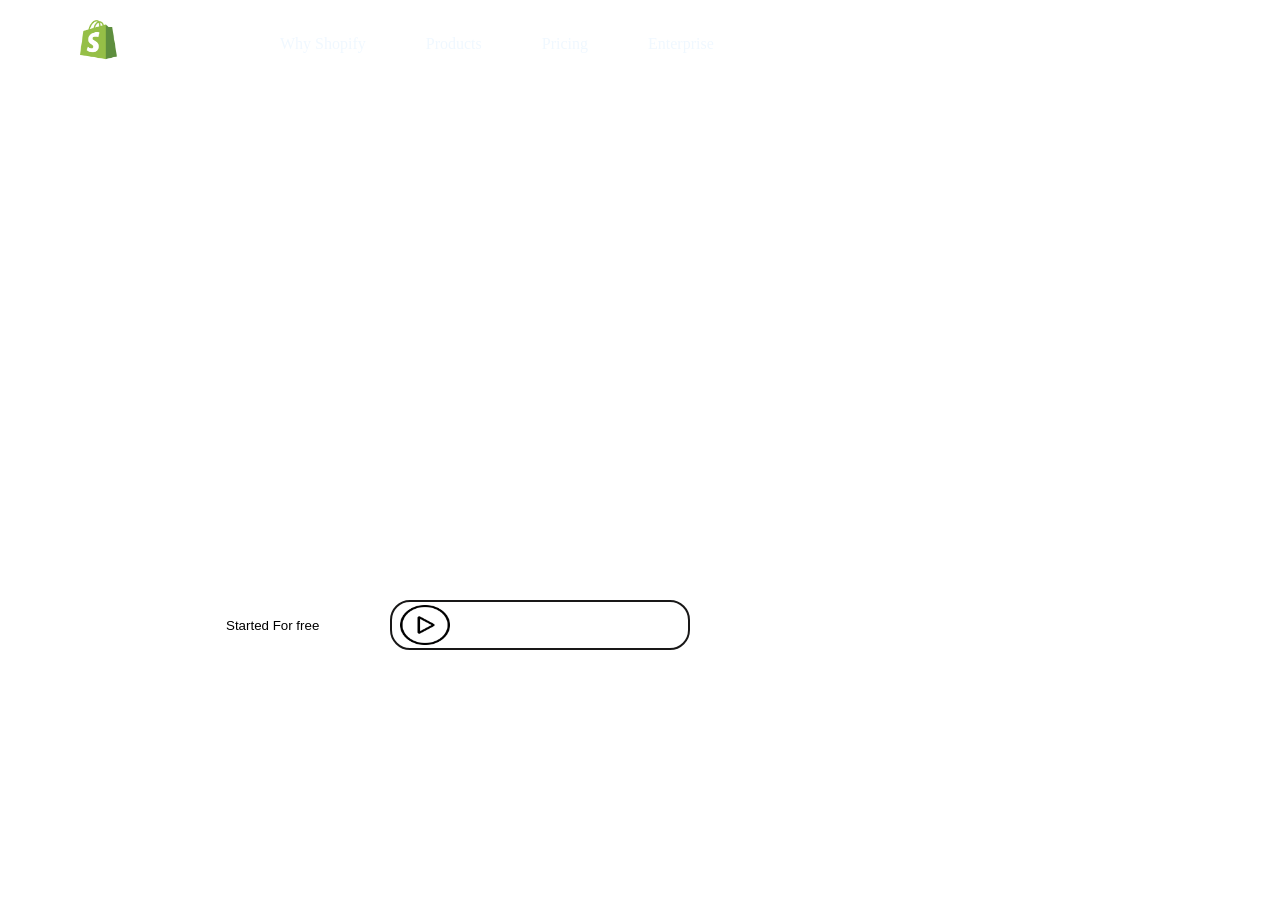
<file: Shopify/index.html>
<html>

<head>
    <link rel="stylesheet" href="shopify.css">
    </link>
    <title>Shopify</title>
</head>

<body>
    <video autoplay muted loop playsinline ">
        <source src=" /Videos/vidssave.com Sellutions Website Background Video 4k HD 360P.mp4" type="video/mp4">
    </video>
    <div class="navbar">
        <img src="/png/logo-color-dark-bg.png" alt="">
        <ul>
            <li> Why Shopify</li>
            <li>Products</li>
            <li>Pricing</li>
            <li>Enterprise</li>
        </ul>
        <span>Spring '26 Edition</span>
        <div class="lgn">
            <span>Login</span>
            <button> Started For free</button>

        </div>
        <div class="card1">
            <h1>Be the Next</h1>
            <h5>Global Empire</h5>
            <h4>Dream big and build fast on Shopify. The world’s best commerce platform</h4>
            <button> Started For free</button>
            <div class="border1">
                <img src="/png/play.png" alt="">
                <h1>Why We Build Shopify</h1>
            </div>
        </div>
    </div>

</body>

</html>
</file>
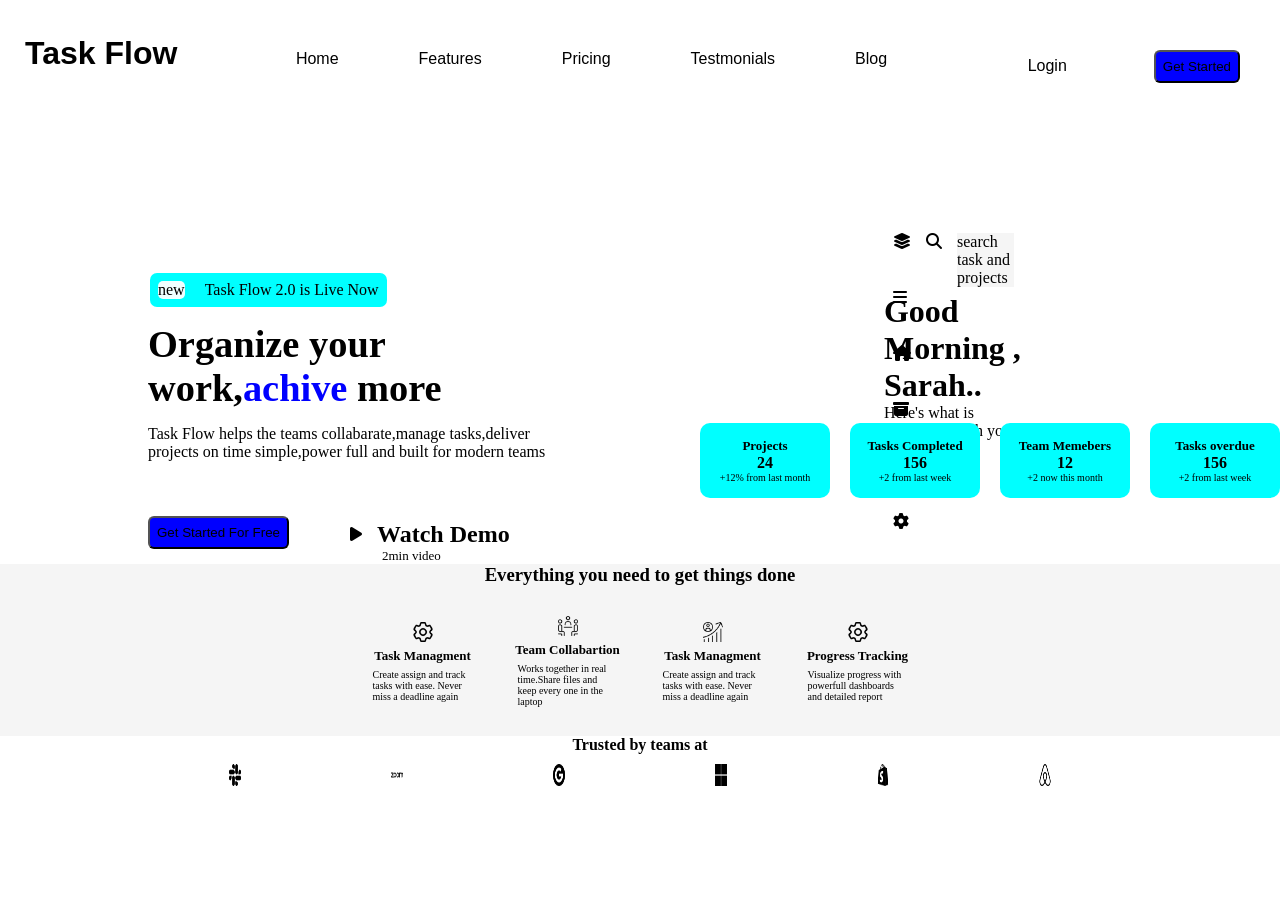
<file: flow2.html>
<html>
    <head>
<link rel="stylesheet" href="/flow2.css">
 <link rel="stylesheet" href="https://cdnjs.cloudflare.com/ajax/libs/font-awesome/6.7.2/css/all.min.css">
<title>Task flow</title>
    </head>
    <body>
        <div class="nav-bar">
            <div class="navheader">
                    <h1 class="heading1">Task Flow</h1>
                <div class="list">
                    <ul>
                        <li>Home</li>
                        <li>Features</li>
                        <li>Pricing</li>
                        <li>Testmonials</li>
                        <li>Blog</li>
                    </ul>
                </div>
                <div class="login">
                    <span>Login</span>
                    <button>Get Started</button>
                </div>
            </div>
        </div>
        <div class="maincontainer">
            <div class="container1">
                <div class="box1">
             <div class="innerbox1"> <li>new</li></div>
            <li>Task Flow 2.0 is Live Now</li>
        </div>
        <div class="header2">
            <h1>Organize your work,<span>achive </span>more</h1>
        </div>
        <div class="paragraph1">
            <p>Task Flow helps the teams collabarate,manage tasks,deliver projects on time simple,power full and built for modern teams</p>
        </div>
        <div class="button2">
            <button>Get Started For Free</button>
        </div>
        <div class="iconimage1">
            <div class="playbtn"><i class="fa-solid fa-play"></i></div>
            <div class="header3"><h2>Watch Demo</h2> <span> 2min video </span></div>
        </div>
 </div>
 <div class="container2">
    <div class="sidebar">
        <div class="layersicon"><i class="fa-solid fa-layer-group"></i></div>
        <div class="3linesicon"><i class="fa-solid fa-bars"></i></div>
        <div class="homeicon"><i class="fa-solid fa-house"></i></div>
        <div class="boxicon"><i class="fa-solid fa-box-archive"></i></div>
        <div class="settingsicon1"><i class="fa-solid fa-gear"></i></div>
        <div class="settingsicon2"><i class="fa-solid fa-gear"></i></div>
    </div>
    <div class="searbar">
        <div class="searchicon"><i class="fa-solid fa-magnifying-glass"></i></div>
        <div class="input"><label for="text">search task and projects</label></div>
    </div>
    <div class="header4">
        <div class="hdr1"><h1>Good Morning , Sarah..</h1></div>
        <div class="paragraph2"><p>Here's what is happening with your projects today</p></div>
    </div>
    <div class="inner-cards">
        <div class="card1">
        <h6 class="cardheading1">Projects</h6>
        <h4 class="cardheading2" >24</h4>
        <p class="cardpara"> +12% from last month</p>
        </div>
        <div class="card2">
            <h6 class="cardheading1">Tasks Completed</h6>
            <h4 class="cardheading2">156</h4>
            <p class="cardpara"> +2 from last week</p>
        </div>
        <div class="card3">
            <h6 class="cardheading1">Team Memebers</h6>
            <h4 class="cardheading2">12</h4>
            <p class="cardpara"> +2 now this month</p>
        </div>
        <div class="card4">
            <h6 class="cardheading1">Tasks overdue</h6>
            <h4 class="cardheading2">156</h4>
            <p class="cardpara"> +2 from last week</p>
        </div>
    </div>
        </div>
        </div>
        <div class="test-monials">
            <div class="testheader1"><h3>Everything you need to get things done</h3></div>
            <div class="testcontainer">
                <div class="card5">
                    <img class="cardimage"src="/images/setting.png" alt="">
                    <h4 class="testheader2">Task Managment</h4>
                    <p class="testpara">Create assign and track tasks with ease. Never miss a deadline again</p>
                </div>
                <div class="card6">
                    <img class="cardimage"src="/png/coworking.png" alt="">
                    <h4 class="testheader2">Team Collabartion</h4>
                    <p class="testpara">Works together in real time.Share files and keep every one in the laptop</p>
                </div>
                <div class="card7">
                    <img class="cardimage"src="/png/career-growth.png" alt="">
                    <h4 class="testheader2">Task Managment</h4>
                    <p class="testpara">Create assign and track tasks with ease. Never miss a deadline again</p>
                </div>
                <div class="card8">
                    <img class="cardimage"src="/images/setting.png" alt="">
                    <h4 class="testheader2">Progress Tracking</h4>
                    <p class="testpara">Visualize progress with powerfull dashboards and detailed report</p>
                </div>
            </div>
        </div>
        <div class="footer">
            <h4 class="footerheader">Trusted by teams at</h4>
            <div class="footerimages">
            <img class="footerimg1" src="/png/slack.png" alt="slack">
            <img class="footerimg2" src="/png/zoom.png" alt="zoom">
            <img class="footerimg3" src="/png/google-circle.png" alt="google">
            <img class="footerimg4" src="/png/microsoft.png" alt="microsoft">
            <img class="footerimg5" src="/png/shopify.png" alt="shopify">
            <img class="footerimg6" src="/png/airbnb.png" alt="airbnb">
            </div>
        </div>
    </body>
</html>
</file>
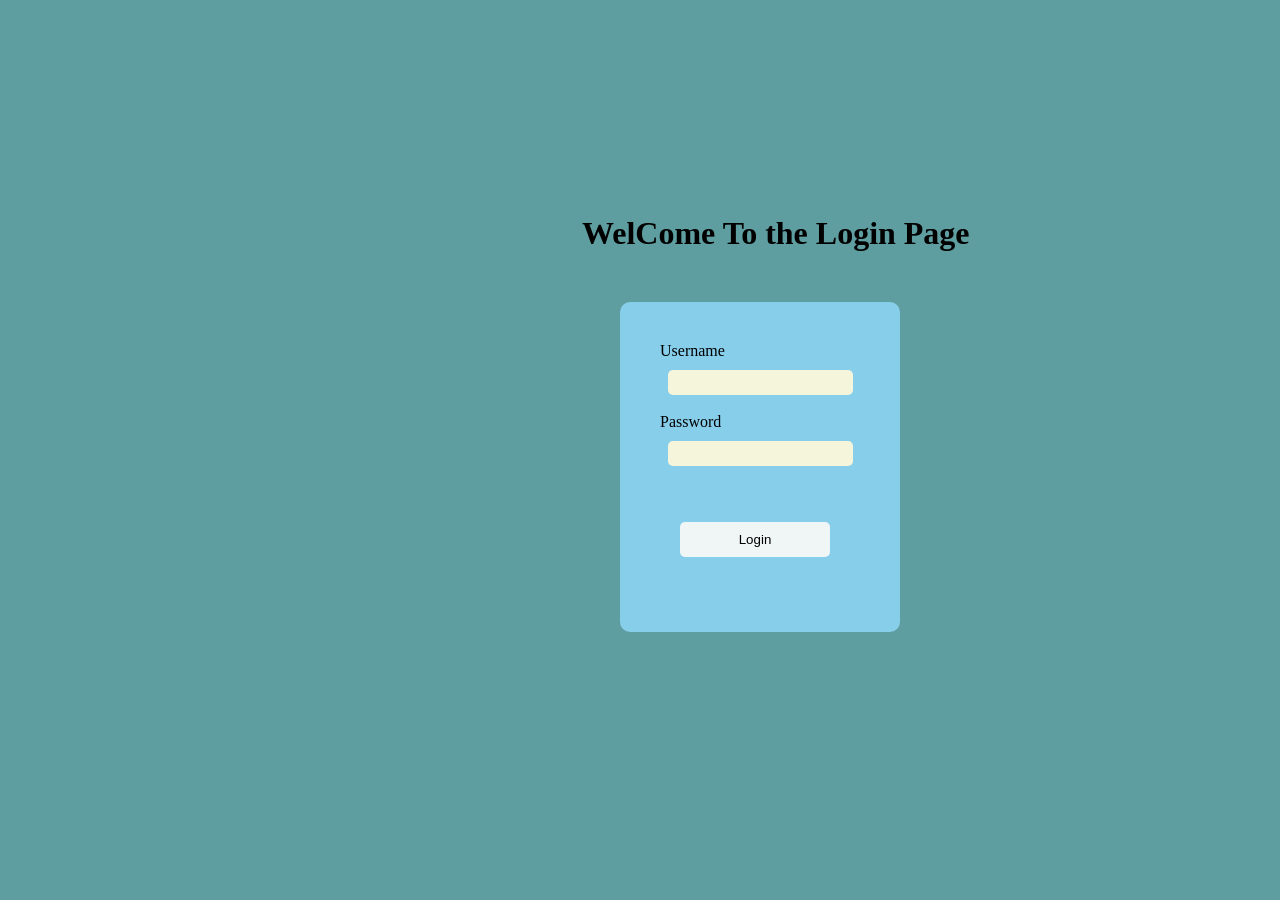
<file: login.html>
<!DOCTYPE html>
<html lang='en'>
<head>
    <meta charset='utf-8'>
    <meta name='viewport' content='width=device-width, initial-scale=1'>
    <title>Login page</title>
    <link rel='stylesheet' href='login.css'>
    <h1>
        <b>WelCome To the Login Page </b>
    </h1>
</head>
<body>
        <form action="">
            <label for="">Username</label>
            <input type="text">
            <br>
            <label for="">Password</label>
            <input type="text">
            <br>
            <br>
            <button type="submit">
                Login
            </button>
        </form>

</body>
</html>
</file>
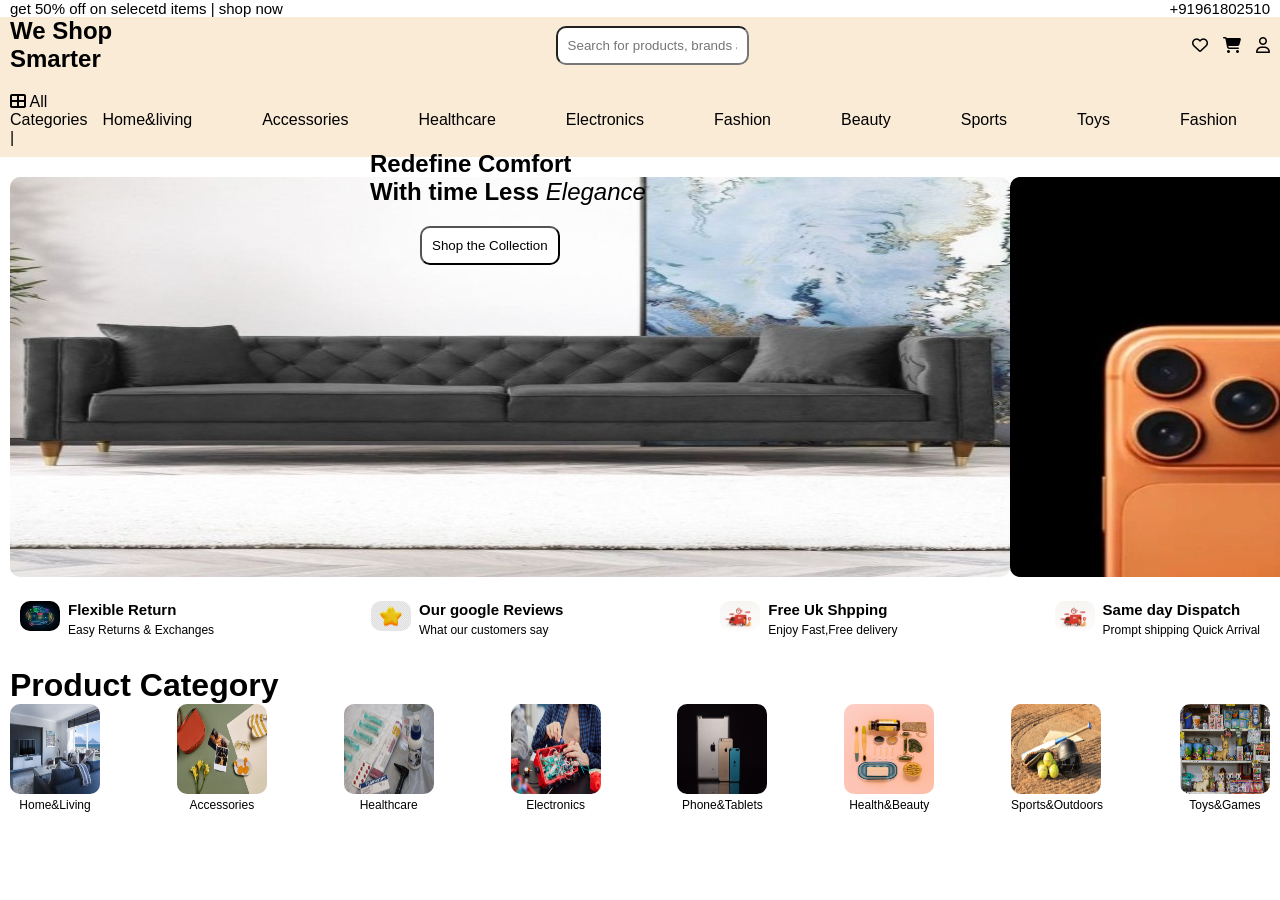
<file: wss.html>
<!DOCTYPE html>
<html lang="en">
<head>
    <meta charset="UTF-8">
    <meta name="viewport" content="width=device-width, initial-scale=1.0">
    <link rel="stylesheet" href="https://cdnjs.cloudflare.com/ajax/libs/font-awesome/6.7.2/css/all.min.css">
    <link rel="stylesheet" href="wss.css">
    <title>We Shop Smarter</title>
</head>
<body>
    <div class="header-1">
        <p>get 50% off on selecetd items | shop now </p>
        <p>+91961802510</p>
    </div>
    <div class="nav-bar-main">
        <div class="nav-bar1">
            <div class="left-section1">
                <div class="textcontnt1">
                    <h2>We Shop <br> Smarter </h2>
                </div>
            </div>
            <input class="midl-section1" type="text" placeholder="Search for products, brands and more">
            <div class="right-section1">
                <i class="fa-regular fa-heart"></i>
                <i class="fa-solid fa-cart-shopping"></i>
                <i class="fa-regular fa-user"></i>
            </div>
        </div>
        <div class="nav-bar2">
            <div class="grid">
                <i class="fa-solid fa-table-cells-large"></i>
                <span>All Categories |</span>
            </div>
            <ul class="list">
                <li>Home&living</li>
                <li>Accessories</li>
                <li>Healthcare</li>
                <li>Electronics</li>
                <li>Fashion</li>
                <li>Beauty</li>
                <li>Sports</li>
                <li>Toys</li>
                <li>Fashion</li>
                <li>Men's</li>
                <li>Women's</li>
            </ul>
        </div>
    </div>
    <div class="hero-content">
        <div class="image-1">
            <img class="img1" src="/images/WhatsApp Image 2026-08-03 at 11.55.24 AM.jpeg" alt="">
            <div class="hero-heading1">
                <h2>Redefine Comfort <br> With time Less <span class="hero-heading1-2">Elegance</span></h2>
                <button class="button1">Shop the Collection </button>
            </div>
        </div>
        <div class="image-2">
            <img class="img2" src="/images/WhatsApp Image 2026-08-03 at 11.55.24 AM (1).jpeg" alt="">
            <div class="hero-heading2">
                <p class="hero-heading2-1">IOS and Apple intelligence</p>
                <h2>iPhone 17 Pro</h2>
                <button class="button2">Shop Now </button>
            </div>
        </div>
    </div>
    <div class="container-1">
        <div class="testmonials">
            <div class="testmonial-card">
                <img class="cardimage" src="/images/Flxbl rturn.jpg" alt="">
                <div class="text-content2">
                    <h2>Flexible Return</h2>
                    <p class="paragraph">Easy Returns & Exchanges</p>
                </div>
            </div>
            <div class="testmonial-card">
                <img class="cardimage"
                    src="/images/Star winner rating review icon sign or symbol 3d background illustration.jpg" alt="">
                <div class="text-content2">
                    <h2>Our google Reviews</h2>
                    <p class="paragraph">What our customers say</p>
                </div>
            </div>
            <div class="testmonial-card">
                <img class="cardimage"
                    src="/images/red-delivery-car-deliver-express-shipping-fast-delivery-background-3d-rendering-illustration.jpg"
                    alt="">
                <div class="text-content2">
                    <h2>Free Uk Shpping</h2>
                    <p class="paragraph">Enjoy Fast,Free delivery</p>
                </div>
            </div>
            <div class="testmonial-card">
                <img class="cardimage"
                    src="/images/red-delivery-car-deliver-express-shipping-fast-delivery-background-3d-rendering-illustration.jpg"
                    alt="">
                <div class="text-content2">
                    <h2>Same day Dispatch</h2>
                    <p class="paragraph">Prompt shipping Quick Arrival</p>
                </div>
            </div>
        </div>
        <div class="footer">
            <h1 class="footer-heading">Product Category</h1>
            <div class="footer-items">
                <div class="footer-content">
                    <img class="footer-image" src="/images/home.jpg" alt="">
                    <p class="footer-paragraph">Home&Living</p>
                </div>
                <div class="footer-content">
                    <img class="footer-image" src="/images/accescires.jpg" alt="">
                    <p class="footer-paragraph">Accessories</p>
                </div>
                <div class="footer-content">
                    <img class="footer-image" src="/images/healthcare.jpg" alt="">
                    <p class="footer-paragraph">Healthcare</p>
                </div>
                <div class="footer-content">
                    <img class="footer-image" src="/images/electtronic.jpg" alt="">
                    <p class="footer-paragraph">Electronics</p>
                </div>
                <div class="footer-content">
                    <img class="footer-image" src="/images/ipod and iphone.jpg" alt="">
                    <p class="footer-paragraph">Phone&Tablets</p>
                </div>
                <div class="footer-content">
                    <img class="footer-image" src="/images/health and beauty.jpg" alt="">
                    <p class="footer-paragraph">Health&Beauty</p>
                </div>
                <div class="footer-content">
                    <img class="footer-image" src="/images/sports.jpg" alt="">
                    <p class="footer-paragraph">Sports&Outdoors</p>
                </div>
                <div class="footer-content">
                    <img class="footer-image" src="/images/toys.jpg" alt="">
                    <p class="footer-paragraph">Toys&Games</p>
                </div>
            </div>
        </div>
    </div>
</body>

</html>
</file>
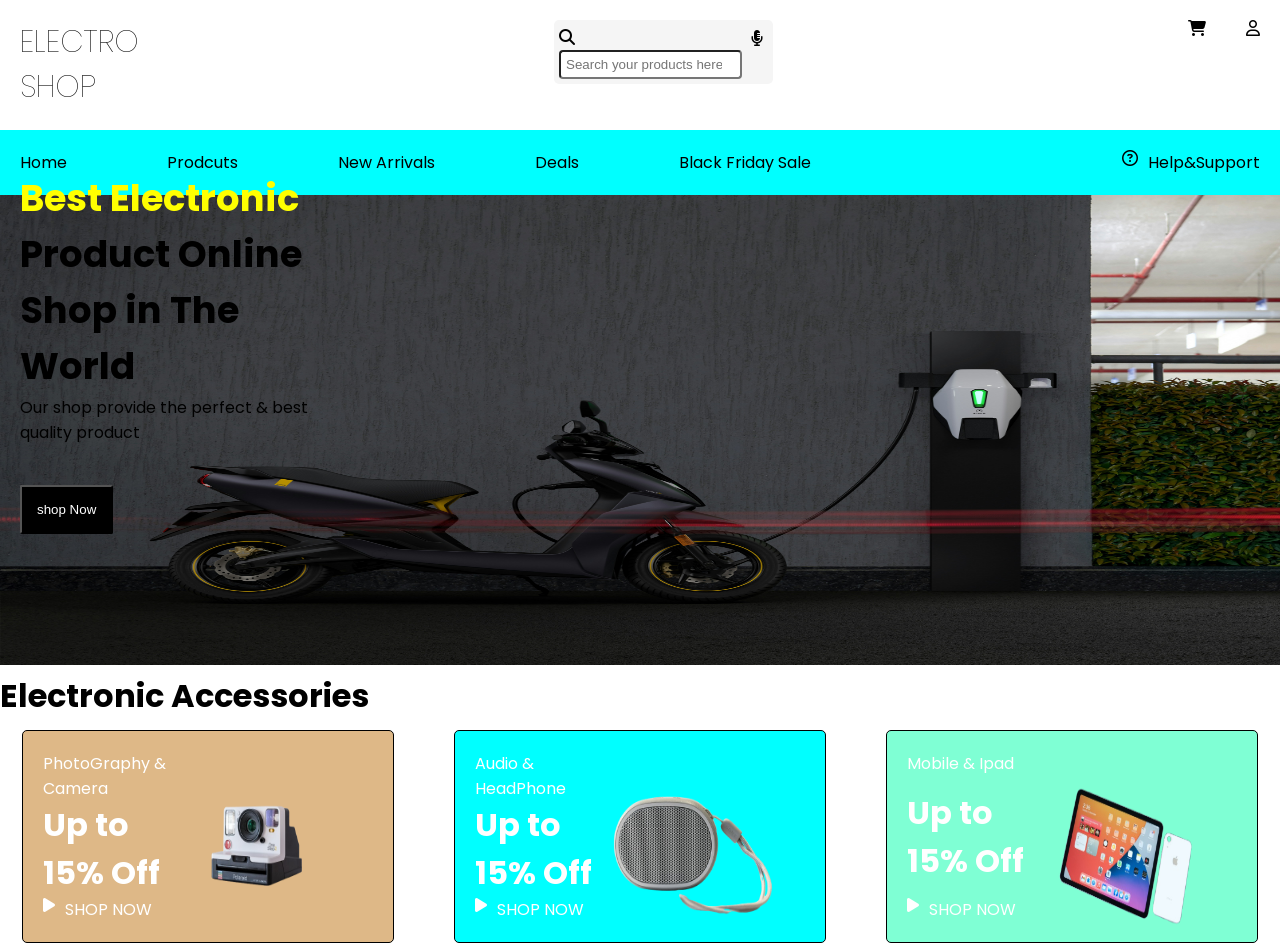
<file: Electro Shop/electro.html>
<!DOCTYPE html>
<html lang="en">

<head>
    <meta charset="UTF-8">
    <meta name="viewport" content="width=device-width, initial-scale=1.0">
    <link rel="stylesheet" href="/Electro Shop/electro.css">
    <link rel="stylesheet" href="https://cdnjs.cloudflare.com/ajax/libs/font-awesome/6.7.2/css/all.min.css">
    <link rel="preconnect" href="https://fonts.googleapis.com">
    <link rel="preconnect" href="https://fonts.gstatic.com" crossorigin>
    <link href="https://fonts.googleapis.com/css2?family=Poppins:wght@300;400;500;600;700&display=swap"
        rel="stylesheet">
    <title>Electro Shop</title>
</head>

<body>
    <div class="main-nav-bar">
        <div class="nav-bar1">
            <h1 class="nvbr-h1">ELECTRO SHOP</h1>
            <div class="search-bar">
                <div class="input-main">
                    <i class="fa-solid fa-magnifying-glass"></i>
                    <input class="input" type="search" placeholder="Search your products here">
                </div>
                <div class="mic"><i class="fa-solid fa-microphone-lines"></i></div>
            </div>
            <div class="profile">
                <i class="fa-solid fa-cart-shopping"></i>
                <i class="fa-regular fa-user"></i>
            </div>
        </div>
        <div class="nav-bar2">
            <ul class="nav-list">
                <li>Home</li>
                <li>Prodcuts</li>
                <li>New Arrivals</li>
                <li>Deals</li>
                <li>Black Friday Sale</li>
            </ul>
            <div class="support">
                <i class="fa-regular fa-circle-question"></i>
                <p>Help&Support</p>
            </div>
        </div>
    </div>
    <div class="hero-content">
        <img class="backgroundimage" src="/images/ather-energy-1CWvpZIRBXc-unsplash.jpg" alt="">
        <div class="textcontent">
            <h1 class="header-1">Best Electronic <span>Product Online Shop in The World </span></h1>
            <div class="sub-content">
                <p class="para-1">Our shop provide the perfect & best quality product</p>
                <div class="button1"><button> shop Now</button></div>
            </div>
        </div>
    </div>
    <div class="testmonials">
        <h1 class="test-header">Electronic Accessories</h1>
        <div class="cards">
            <div class="card1">
                <div class="card-text">
                    <p class="card-para">PhotoGraphy & Camera</p>
                    <h1 class="card-header">Up to 15% Off</h1>
                    <div class="play"><i class="fa-solid fa-play"></i>
                        <li class="card-list">SHOP NOW </li>
                    </div>
                </div>
                <img class="cardimage1" src="/png/eniko-kis-KsLPTsYaqIQ-unsplash-removebg-preview (1).png" alt="">
            </div>
            <div class="card2">
                <div class="card-text">
                    <p class="card-para">Audio & HeadPhone</p>
                    <h1 class="card-header">Up to 15% Off</h1>
                    <div class="play"><i class="fa-solid fa-play"></i>
                        <li class="card-list">SHOP NOW </li>
                    </div>
                </div>
                <img class="cardimage2" src="/png/lynda-sanchez--WB52caEpmI-unsplash-removebg-preview.png" alt="">
            </div>
            <div class="card3">
                <div class="card-text">
                    <p class="card-para">Mobile & Ipad</p>
                    <h1 class="card-header">Up to 15% Off</h1>
                    <div class="play"><i class="fa-solid fa-play"></i>
                        <li class="card-list">SHOP NOW </li>
                    </div>
                </div>
                <img class="cardimage3" src="/png/sanjeev-mohindra-sPuh4mjOrvw-unsplash-removebg-preview.png" alt="">
            </div>
        </div>

    </div>
</body>

</html>
</file>
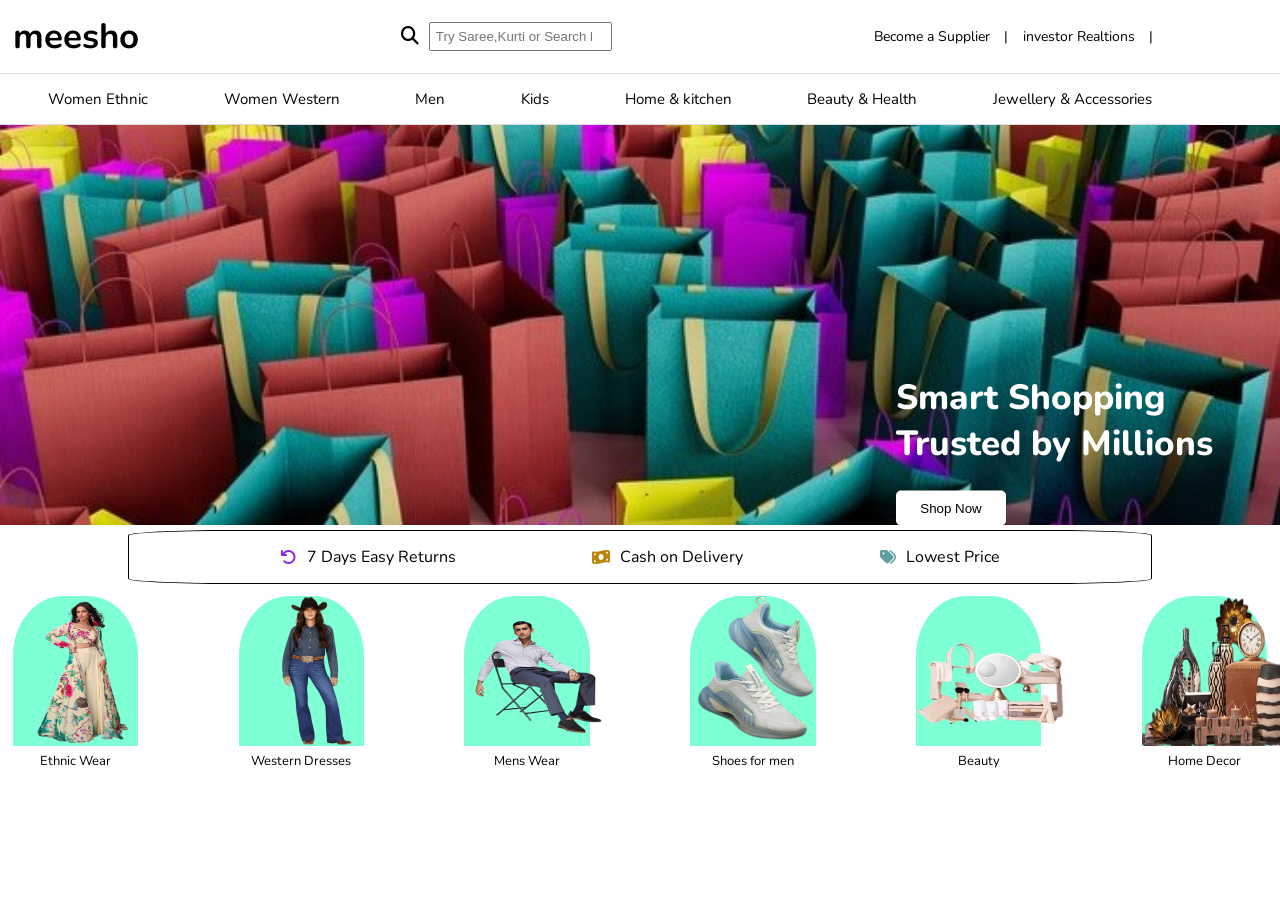
<file: Responsive/Meesho.html>
<!DOCTYPE html>
<html lang="en">

<head>
    <meta charset="UTF-8">
    <meta name="viewport" content="width=device-width, initial-scale=1.0">
    <link rel="stylesheet" href="https://cdnjs.cloudflare.com/ajax/libs/font-awesome/6.5.2/css/all.min.css">
    <link href="https://fonts.googleapis.com/css2?family=Nunito:wght@400;500;600;700;800&display=swap" rel="stylesheet">
    <link rel="stylesheet" href="Meesho.css">
    <title>MeeshoShopping</title>
</head>
<body>
    
    <div class="container-1">
        <div class="header">
        <div class="nav-1">
            <div class="logo">
                <h1>meesho</h1>
            </div>
            <div class="search-box">
                <div class="searchicon"><i class="fa-solid fa-magnifying-glass"></i></div>
                <input class="input" type="search" placeholder="Try Saree,Kurti or Search by">
            </div>
            <div class="ul-1">
                <li>Become a Supplier <span> |</span></li>
                <li>investor Realtions <span>|</span></li>
            </div>
            <div class="profile">
                <i class="fa-solid fa-user"></i>
                <i class="fa-solid fa-cart-shopping"></i>
            </div>
            <div class="menu-bar"><i class="fa-solid fa-bars"></i></div>
        </div>
        <hr>
        <div class="nav-2">
            <div class="ul-2">
                <li>Women Ethnic</li>
                <li>Women Western</li>
                <li>Men</li>
                <li>Kids</li>
                <li>Home & kitchen</li>
                <li>Beauty & Health</li>
                <li>Jewellery & Accessories</li>
            </div>
        </div>
    </div>
    <div class="text-content">
        <p class="para-1">Smart Shopping <br> Trusted by Millions</p>
        <button>Shop Now</button>
    </div>
    <div class="background-img">
        <img src="/images/meeshobg.jpg" alt="">
    </div>
    </div>
    <div class="container-2">
        <div class="return-icon"><i class="fa-solid fa-arrow-rotate-left"></i>
            <p> 7 Days Easy Returns</p>
        </div>
     <div class="money-icon"><i class="fa-solid fa-money-bill-wave"></i>
        <p>Cash on Delivery</p>
    </div>
     <div class="cost-icon"><i class="fa-solid fa-tags"></i>
        <p>Lowest Price</p>
    </div>
    </div>
    <div class="container-3">
        <div class="card-1">
    <img class="card-img" src="/png/women dress.png" alt="">
    <div class="para"><p>Ethnic Wear</p></div>
        </div>
        <div class="card-2">
<img class="card-img" src="/png/womendrss.png" alt="">
<div class="para"><p>Western Dresses</p></div>
        </div>
        <div class="card-3">
<img class="card-img" src="/png/blazers_for_men.png" alt="">
<div class="para"><p>Mens Wear</p></div>
        </div>
        <div class="card-4">
            <img class="card-img" src="/png/shoes.png" alt="">
            <div class="para"><p>Shoes for men</p></div>
        </div>
        <div class="card-5">
<img class="card-img" src="/png/beauty.png" alt="">
<div class="para"><p>Beauty</p></div>
        </div>
        <div class="card-6">
            <img class="card-img" src="/png/decor.png" alt="">
           <div class="para"> <p>Home Decor</p></div>
        </div> 
    </div>
</body>

</html>
</file>
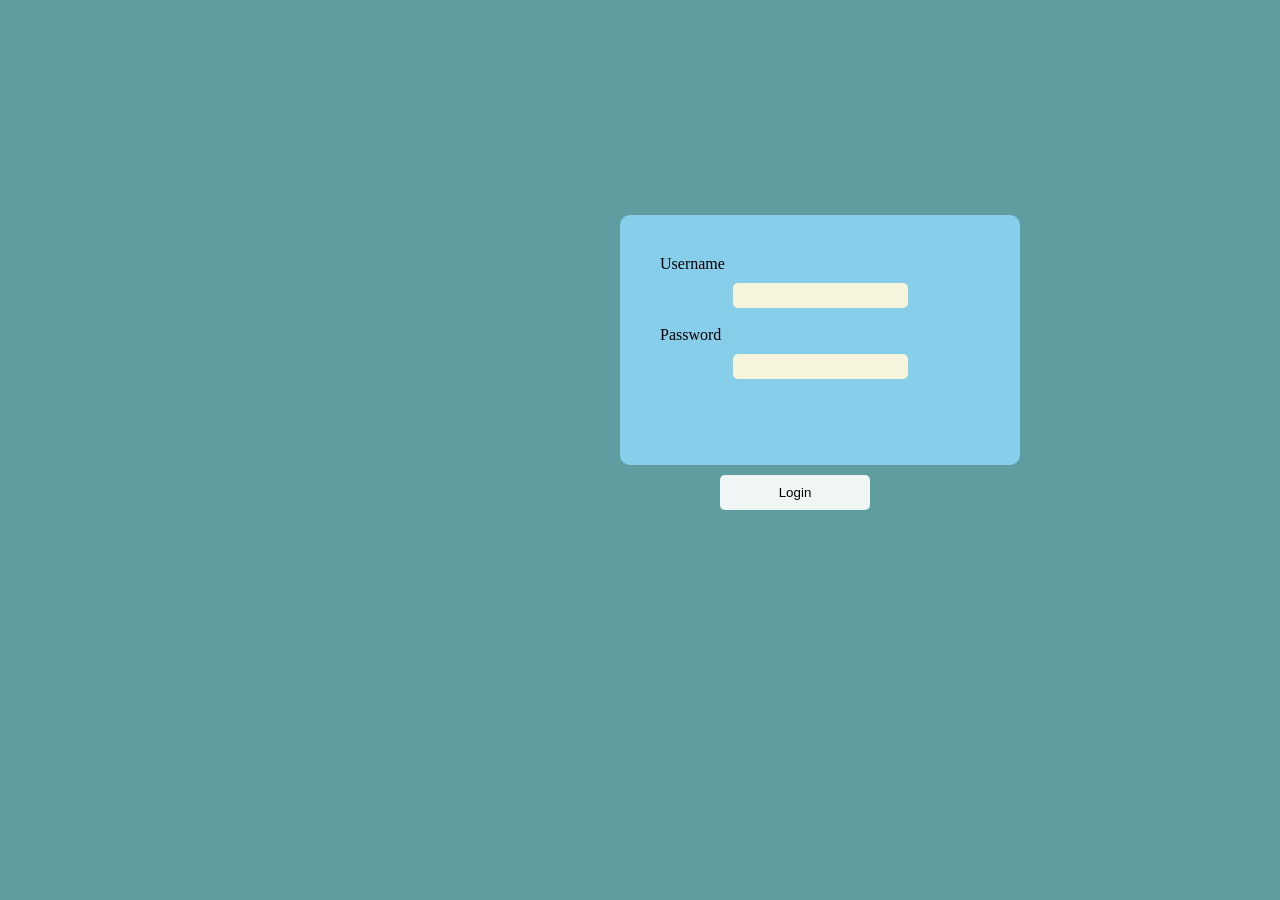
<file: Responsive/profile.html>
<!DOCTYPE html>
<html lang="en">
<head>
    <meta charset="UTF-8">
    <meta name="viewport" content="width=device-width, initial-scale=1.0">
    <link rel="stylesheet" href="profile.css">
    <title>profile</title>
</head>
<body>
    <form action="">
            <label for="">Username</label>
            <input type="text">
            <br>
            <label for="">Password</label>
            <input type="text">
            <br>
            <br>
            <button type="submit">
                Login
            </button>
        </form>
</body>
</html>
</file>
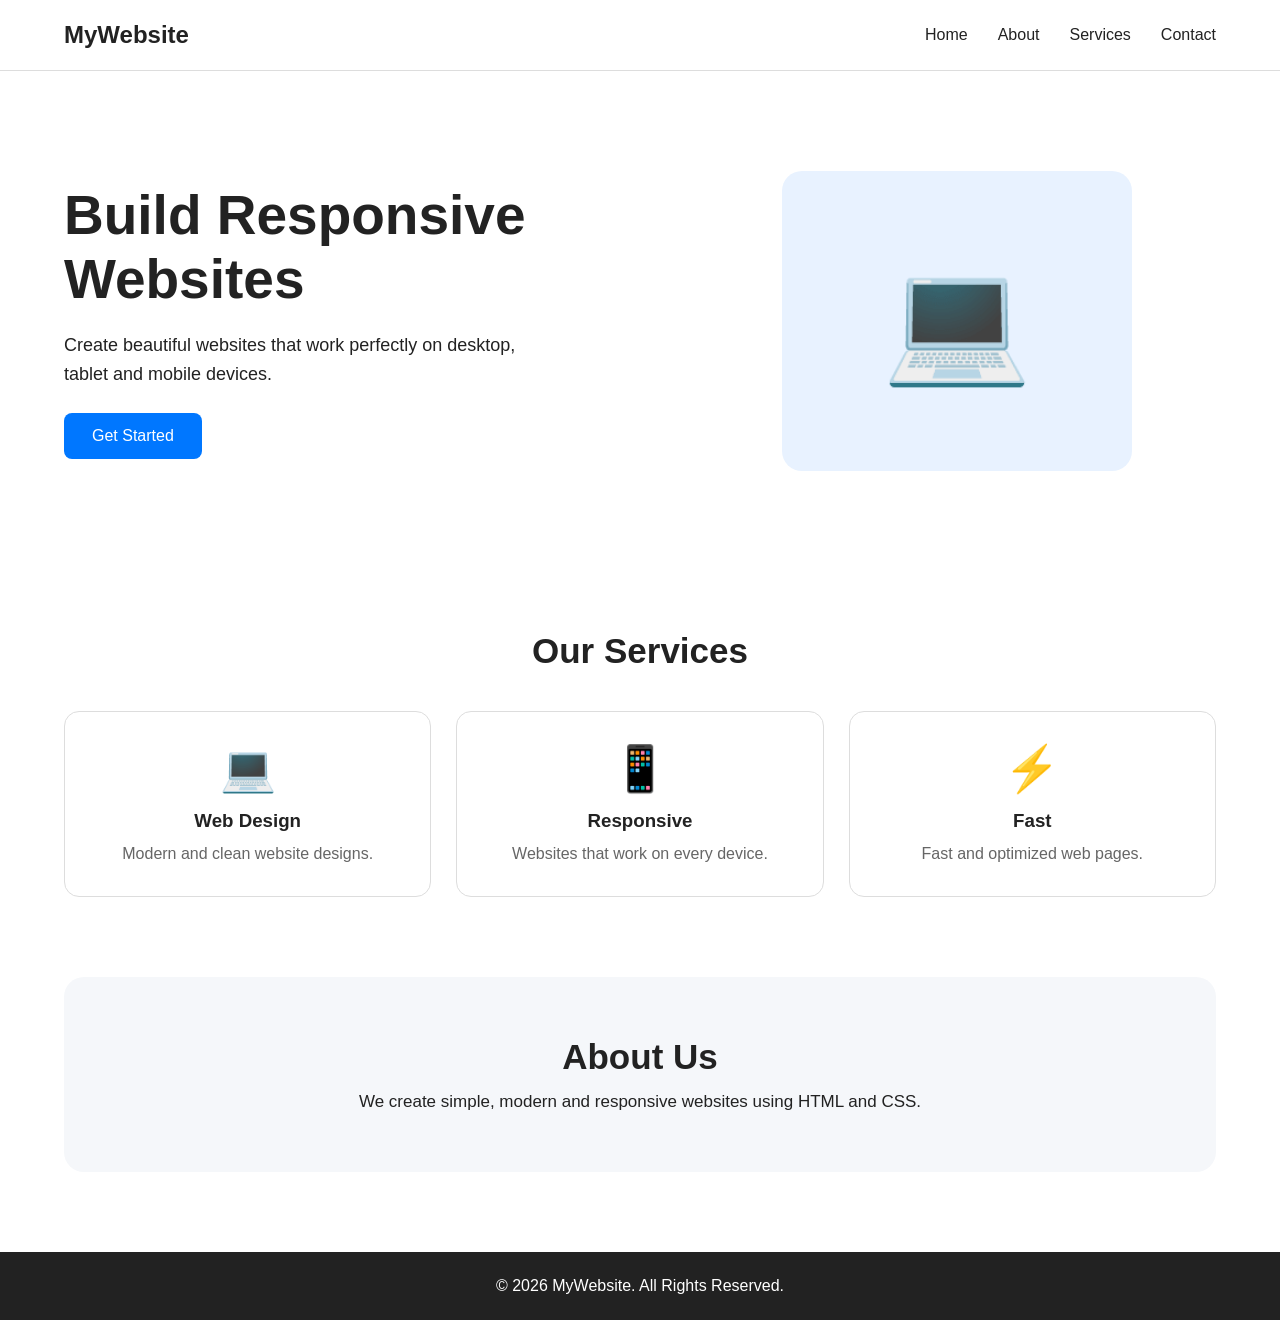
<file: Responsive/responsive.html>
<!DOCTYPE html>
<html lang="en">
<head>
    <meta charset="UTF-8">

    <!-- Important for responsive design -->
    <meta name="viewport" content="width=device-width, initial-scale=1.0">

    <title>Responsive Website</title>

    <link rel="stylesheet" href="responsive.css">
</head>

<body>

    <!-- Navbar -->
    <header>
        <nav class="navbar">

            <div class="logo">
                MyWebsite
            </div>

            <ul class="nav-links">
                <li><a href="#">Home</a></li>
                <li><a href="#">About</a></li>
                <li><a href="#">Services</a></li>
                <li><a href="#">Contact</a></li>
            </ul>
            <button class="menu-btn">☰</button>

        </nav>
    </header>


    <!-- Hero Section -->
    <section class="hero">

        <div class="hero-content">
            <h1>Build Responsive Websites</h1>

            <p>
                Create beautiful websites that work perfectly
                on desktop, tablet and mobile devices.
            </p>

            <button class="hero-btn">
                Get Started
            </button>
        </div>

        <div class="hero-image">
            <div class="image-box">
                💻
            </div>
        </div>

    </section>


    <!-- Services -->
    <section class="services">

        <h2>Our Services</h2>

        <div class="service-container">

            <div class="card">
                <div class="icon">💻</div>
                <h3>Web Design</h3>
                <p>
                    Modern and clean website designs.
                </p>
            </div>

            <div class="card">
                <div class="icon">📱</div>
                <h3>Responsive</h3>
                <p>
                    Websites that work on every device.
                </p>
            </div>

            <div class="card">
                <div class="icon">⚡</div>
                <h3>Fast</h3>
                <p>
                    Fast and optimized web pages.
                </p>
            </div>

        </div>

    </section>


    <!-- About -->
    <section class="about">

        <div>
            <h2>About Us</h2>

            <p>
                We create simple, modern and responsive
                websites using HTML and CSS.
            </p>
        </div>

    </section>


    <!-- Footer -->
    <footer>
        <p>© 2026 MyWebsite. All Rights Reserved.</p>
    </footer>

</body>
</html>
</file>
<file: Shopify/shopify.css>
* {
    box-sizing: border-box;
    margin: 0px;
}

video {
    position: absolute;
    object-fit: cover;
    width: 100%;
    height: 100%;

}

.navbar img {
    display: flex;
    position: absolute;
    width: 150px;
    left: 80px;
    top: 20px;
    cursor: pointer;
    height: 40px;
}

.navbar ul {
    display: flex;
    position: absolute;
    left: 240px;
    top: 35px;
    gap: 60px;
    cursor: default;

}

.navbar ul li {
    display: flex;
    left: 300px;
    color: aliceblue;
}

span {
    position: absolute;
    left: 750px;
    top: 25px;
    border: 2px solid white;
    background: transparent;
    color: white;
    padding: 8px 16px;
    border-radius: 20px;

}

.lgn span {
    position: absolute;
    left: 1300px;
    border: 0cap;
    cursor: pointer;
}

.lgn button {
    position: absolute;
    left: 1400px;
    top: 25px;
    border: 2px solid white;
    background: white;
    color: black;
    padding: 8px 16px;
    border-radius: 20px;
}

.card1 h1 {
    display: flex;
    position: absolute;
    top: 320px;
    color: white;
    font-family: 'Segoe UI', Tahoma, Geneva, Verdana, sans-serif;
    left: 200px;
    font-size: 70px;
}

.card1 h5 {
    display: flex;
    position: absolute;
    top: 400px;
    color: white;
    font-family: 'Segoe UI', Tahoma, Geneva, Verdana, sans-serif;
    left: 200px;
    font-size: 40px;
}

.card1 h5 {
    animation: slideUp 3s ease;
}

@keyframes slideUp {
    from {
        transform: translateY(70px);
        opacity: 0;
    }

    to {
        transform: translateY(0);
        opacity: 1;
    }
}

.card1 h4 {
    display: flex;
    position: absolute;
    top: 500px;
    color: white;
    width: 550px;
    font-weight: 50;
    left: 200px;
    font-size: 25px;
}

.card1 button {
    position: absolute;
    left: 200px;
    top: 600px;
    border: 2px solid white;
    background: white;
    color: black;
    padding: 16px 24px;
    border-radius: 20px;
    cursor: pointer;
}
.card1 button:hover {
    width: 148px;
    box-shadow: 1px 1px;
    background: fixed;
    color:darkgreen;
   
}
.border1 img {
    position: fixed;
    left: 400px;
    top: 605px;
    width: 50px;
    height: 40px;
}

.border1 {
    position: absolute;
    left: 390px;
    top: 600px;
    width: 300px;
    height: 50px;
    border: 2px solid rgb(25, 24, 24);
    background: transparent;
    padding: 8px 16px;
    border-radius: 20px;
}

.border1 h1 {
    position: fixed;
    left: 460px;
    top: 615px;
    font-size: 15px;
}
</file>
<file: flow2.css>
* {
    margin: 0px;
    padding: 0px;
}
.nav-bar {
margin-top: 10px;
}
.navheader {
    padding: 25px;
    display: flex;
    justify-content: space-between;
    font-family:Verdana, Geneva, Tahoma, sans-serif;
}
.list ul {
    display: flex;
    gap: 80px;
    list-style: none;
    justify-content: center;
    padding: 15px;
}
.login {
    display: flex;
    gap: 80px;
    justify-content: center;
    padding: 15px;
}
.login span {
    padding: 7px;
    border-radius: 6px;
}
.login button {
    padding: 7px;
    background-color: blue;
    border-radius: 6px;
}
.maincontainer {
    display: flex;
    gap: 300px;
}
.container1 {
    display: flex;
    flex-direction: column;
    gap: 10px;
}
.box1 {
    display: flex;
    background-color: aqua;
    padding: 8px;
    border-radius: 7px;
    width: fit-content;
    margin-left: 150px;
    margin-top: 150px;
    list-style: none;
    gap: 20px;
}
.innerbox1 {
    background-color:azure;
    border-radius: 5px;
}
.header2 {
    width: 445px;
    font-size: larger;
    margin-left: 148px;
    margin-top: 5px;
}
.header2 span {
    color: blue;
}
.paragraph1 {
    font-size: medium;
    width: 400px;
    margin-left: 148px;
    margin-top: 5px;
}
.button2 {
    margin-left: 148px;
    margin-top: 45px;
    width: fit-content;
}
.button2 button {
    padding: 7px;
    background-color: blue;
    border-radius: 6px;
}
.iconimage1 {
    margin-left: 350px;
    margin-top: 5px;
    display: flex;
    gap: 15px;
}
.playbtn {
    margin-top: -38px;
}
.header3 {
    margin-top: -43px;
}
.header3 span {
    font-size: small;
    margin-left: 5px;
}
.container2 {
    display: flex;
    margin-top: 110px;
}
.container2 .sidebar {
    display: flex;
    flex-direction: column;
    gap: 40px;
}
.searbar {
    display: flex;
    gap: 15px;
    margin-left: 15px;
}
.input {
    background-color:whitesmoke;
    width:fit-content;
    height: fit-content;
}
.header4 {
    display: flex;
    width: fit-content;
    flex-direction: column;
    margin-top: 60px;
    margin-left: -130px;
}
.inner-cards {
    display: flex;
    gap: 20px;
    justify-content: center;
    margin-top: 190px;
    margin-left:-340px ;
    fontsize: small;
}
.cardheading1 {
    font-size: small;
    display: flex;
    justify-content: center;
}
.cardheading2 {
    font-size: medium;
    display: flex;
    justify-content: center;
}
.cardpara {
    font-size:x-small;
    display: flex;
    justify-content: center;
}
.card1 {
    width: 100px;
    height: fit-content;
    background-color: aqua;
    border-radius: 10px;
    padding: 15px;
 }
 .card2 {
   width: 100px;
    height: fit-content;
    background-color: aqua;
    border-radius: 10px;
    padding: 15px;
 }
 .card3 {
    width: 100px;
    height: fit-content;
    background-color: aqua;
    border-radius: 10px;
    padding: 15px;
 }
 .card4 {
    width: 100px;
    height: fit-content;
    background-color: aqua;
    border-radius: 10px;
    padding: 15px;
 }
 .test-monials {
    background-color: whitesmoke;
 }
 .testheader1 {
    display: flex;
    justify-content: center;
    margin-top: 0px;
 }
 .testcontainer {
    display: flex;
    justify-content: space-between;
    padding-left: 350px;
    padding-right: 350px;
 }
 .testheader2 {
    font-size: small;
    display: flex;
    justify-content: center;
}
.testpara {
    font-size:x-small;
    display: flex;
    justify-content: center;
    width: 100px;
    padding: 5px;
}
 .cardimage {
    display: flex;
    justify-content: center;
     width: 20px;
     padding: 6px; 
 }
 .card5 {
    display: flex;
    flex-direction: column;
    align-items: center;
    background-color: whitesmoke;
    border-color: black;
    justify-content: center;
    height: 150px;
    width: 150px;;
    padding: 0px;
 }
  .card6 {
    display: flex;
    flex-direction: column;
    align-items: center;
    background-color: whitesmoke;
    justify-content: center;
    height: 150px;
    width: 150px;
    padding: 0px;
 }
  .card7 {
    display: flex;
    flex-direction: column;
    align-items: center;
    background-color: whitesmoke;
    justify-content: center;
    height: 150px;
    width: 150px;
   padding: 0px;
 }
  .card8 {
    display: flex;
    flex-direction: column;
    align-items: center;
    background-color: whitesmoke;
    justify-content: center;
    height: 150px;
    width: 150px;
    padding: 0px;
 }
.footer {
    display: flex;
    flex-direction: column;
    align-items: center;
    gap: 10px;
}
.footerimages {
    display: flex;
    gap:150px;
}
.footerheader {
    font-size:medium;
}
.footerimg1 {
    display: flex;
    width: 12px;
    height: 22px
}
.footerimg2 {
    display: flex;
    width: 12px;
    height: 22px
}
.footerimg3 {
    display: flex;
    width: 12px;
    height: 22px
}
.footerimg4 {
    display: flex;
   width: 12px;
    height: 22px
}
.footerimg5 {
    display: flex;
    width: 12px;
    height: 22px
}
.footerimg6 {
    display: flex;
    width: 12px;
    height: 22px
}
</file>
<file: login.css>
*{
    margin: 0%;
    padding: 0%;
    
}
body{
    margin-left: 620px;
    margin-top: 215px;
   background-color:cadetblue ;
    
}
h1{
    margin-left: -38px;
    
}
login box{
    border-color: black;
    border-radius: 50px;
}
form{
    width: 200px;
    height: 250px;
    background-color:skyblue;
    justify-content: center;
    align-items: center;
    margin-top: 50px;
    padding: 40px;
    margin-right: 20px;
    border-radius: 10px;
    
}
button {
    display: block;
    width: 150px;
    margin: 20px;
    padding: 10px;
    background: #f0f5f6;
    border: none;
    border-radius: 5px;
    cursor:pointer;
}
input{
    display: block;
    width: 175px;
    margin: 10px auto 0;
    padding: 5px;
    background-color: beige;
    border: none;
    border-radius: 5px;
    
}
</file>
<file: wss.css>
* {
    margin: 0px;
    padding: 0px;
}
body {
    font-family: "Poppins", sans-serif;
}
.header-1 {
    display: flex;
    justify-content: space-between;
    font-size: 15px;
    padding-left: 10px;
    padding-right: 10px;
}
.nav-bar-main {
    background-color:antiquewhite;
    display: flex;
    flex-direction: column;
    gap: 10px;
}
.nav-bar1 {
    display: flex;
   padding-left: 10px;
   padding-right: 10px;
   align-items: center;
    justify-content: space-between;
}
.textcontnt1 {
    font-family:'Franklin Gothic Medium', 'Arial Narrow', Arial, sans-serif;
    font-weight: bold;
}
.midl-section1 {
    display: flex;
    padding: 10px;
    border-radius: 10px;
}
.right-section1 {
    display: flex;
    gap: 15px;
}
.nav-bar2 {
    display: flex;
    align-items: center;
   gap: 15px;
    padding: 10px;
}
.list {
    display: flex;
    list-style: none;
    align-items: center;
   gap: 70px;
}
.hero-content {
    display: flex;
   justify-content: space-between;
    margin-top: 20px;
    padding-left: 10px;
}
.img1 {
    border-radius: 10px;
}
.img2 {
    border-radius: 10px;
}
.hero-heading1 {
    position: absolute;
    top: 150px;
    left: 370px;
}
.hero-heading1-2 {
    font-weight: 400;
    font-style: italic;
}
.button1 {
    position: relative;
    top: 20px;
    left: 50px;
    padding:10px;
    border-radius: 10px;
    background-color: white;
}
.hero-heading2 {
    position: absolute;
    color: white;
    top: 150px;
    left: 1280px;
    font-size: 20px;
}
.hero-heading2-1{
    font-family:Arial, Helvetica, sans-serif;
    font-size: 10px;
    margin-left: 40px;
    margin-bottom: 10px;
}
.button2 {
    position: relative;
    top: 20px;
    left: 50px;
    padding:10px;
    border-radius: 10px;
    background-color: white;
}
.testmonial-card {
    display: flex;
    gap: 8px;
    padding: 10px;
    border-radius: 10px;
}
.cardimage {
    display: flex;
    width: 40px;
    height:30px ;
    border-radius: 10px;
}
.card-para {
    font-size: 12px;
    font-family: Arial, Helvetica, sans-serif;
}
.text-content2 {
    display: flex;
    flex-direction: column;
    gap: 5px;
    font-size:x-small;
}
.paragraph {
    font-size: 12px;
}
.testmonials {
    display: flex;
    justify-content: space-between;
    padding: 10px;
}
.footer {
    padding: 10px;
}
.footer-image {
    width: 90px;
    height: 90px;
    border-radius: 10px;
}
.footer-items {
    display: flex;
    gap: 20px;
    justify-content: space-between;
}
.footer-paragraph {
    font-size: 12px;
    font-family: Arial, Helvetica, sans-serif;
    text-align: center;
}
</file>
<file: Electro Shop/electro.css>
* {
    margin: 0px;
    padding: 0px;
}

body {
    font-family: "Poppins", sans-serif;
}

.main-nav-bar {
    display: flex;
    flex-direction: column;
}

.nav-bar1 {
    display: flex;
    gap: 415px;
    padding-top: 15px;
    padding: 20px;
}

.nvbr-h1 {
    font-family: "Poppins", sans-serif;
    font-weight: lighter;
    font-size: 30px;
}

.search-bar {
    display: flex;
    width: 400px;
    height: fit-content;
    background-color: whitesmoke;
    border-radius: 5px;
    padding: 5px;
    justify-content: space-between;
}

.input {
    padding: 5px;
    border-radius: 4px;
}

.profile {
    display: flex;
    gap: 40px;
}

.mic {
    display: flex;
    padding: 5px;
}

.nav-bar2 {
    display: flex;
    justify-content: space-between;
    padding: 20px;
    background-color: aqua;
}

.nav-list {
    display: flex;
    list-style: none;
    gap: 100px;
}

.support {
    display: flex;
    gap: 10px;
}

.backgroundimage {
    width: 1585px;
    height: 470px;
}

.textcontent {
    position: absolute;
    display: flex;
    flex-direction: column;
    gap: 1px;
    width: 300px;
    top: 150px;
    padding: 20px;
}

.header-1 {
    font-size: 37px;
    gap: 10px;
    font-family: "Poppins", sans-serif;
    color: yellow;
}

span {
    color: black;
}

.sub-content {
    display: flex;
    flex-direction: column;
    gap: 40px;
}

button {
    background-color: black;
    color: white;
    padding: 15px;
    border-radius: 2px;
}

.testmonials {
    display: flex;
    flex-direction: column;
    gap: 10px;
}

.cards {
    display: flex;
    justify-content: center;
    gap: 30px;
}

.cardimage1 {
    position: relative;
    width: 200px;
    height: -250px;
    top: -20px;
    right: 20px;
}

.card1 {
    display: flex;
    width: 330px;
    background-color: burlywood;
    color: white;
    padding: 20px;
    border: 1px solid;
    border-color: black;
    border-radius: 5px;

}

.card-text {
    display: flex;
    flex-direction: column;
    justify-content: space-between;
}

.card-list {
    list-style: none;
}

.play {
    display: flex;
    gap: 10px;
}

.card2 {
    display: flex;
    margin-left: 30px;
    width: 330px;
    background-color: aqua;
    color: white;
    padding: 20px;
    border: 1px solid;
    border-color: black;
    border-radius: 5px;
}

.cardimage2 {
    position: relative;
    width: 200px;
    height: -250px;
    top: 15px;
    right: 20px;
}

.card3 {
    display: flex;
    margin-left: 30px;
    width: 330px;
    background-color: aquamarine;
    color: white;
    padding: 20px;
    border: 1px solid;
    border-color: black;
    border-radius: 5px;
}

.cardimage3 {
    position: relative;
    width: 200px;
    height: -250px;
    top: 25px;
    right: 20px;
}
</file>
<file: Responsive/Meesho.css>
* {
    margin: 0;
    padding: 0;
    box-sizing: border-box;
    list-style: none;
}

body {
    font-family: "Nunito", sans-serif;
    width: 100%;
}

.header {
    width: 100%;
}

.nav-1 {
    width: 100%;
    min-height: 70px;
    max-width: 1200px;
    display: flex;
    align-items: center;
    justify-content: space-between;
    gap: 250px;
    padding: 1%;
}

.logo h1 {
    font-size: 35px;
    white-space: nowrap;
}

.search-box {
    width: 40%;
    height: 45px;
    display: flex;
    align-items: center;
    padding: 0 12px;
    gap: 10px;
}
.search-box:hover {
    color: blueviolet;
    padding: 8px;
}
.input:hover {
    color: blueviolet;
     padding: 8px;
}
.searchicon {
    font-size: 18px;
    cursor: pointer;
}

.input {
    padding: 5px;
}

.ul-1 {
    display: flex;
    align-items: center;
    gap: 15px;
    white-space: nowrap;
}

.ul-1 li {
    font-size: 14px;
}

.ul-1 span {
    margin-left: 10px;
}

.profile {
    display: flex;
    align-items: center;
    gap: 25px;
    font-size: 20px;
}

.menu-bar {
    display: none;
    font-size: 22px;
    cursor: pointer;
}

hr {
    border: none;
    border-top: 1px solid #ddd;
}

.nav-2 {
    width: 100%;
    max-width: 1200px;
    display: flex;
    justify-content: center;
    border-bottom: 1px solid #ddd;
}

.ul-2 {
    width: 100%;
    max-width: 1200px;
    display: flex;
    justify-content: space-between;
    align-items: center;
    padding: 15px 4%;
}

.ul-2 li {
    font-size: 15px;
    white-space: nowrap;
    cursor: pointer;
}

.background-img {
    width: 100%;
    position: relative;
}

.background-img img {
    display: block;
    width: 100%;
    height: 400px;
    object-fit: cover;
}

.text-content {
    position: absolute;
    top: 50%;
    left: 70%;
    transform: translateY(-50%);
    z-index: 2;
}

.para-1 {
    font-size: 35px;
    font-weight: 800;
    color: white;
    line-height: 1.3;
    margin: 0;
}

.text-content button {
    width: 110px;
    padding: 10px;
    margin-top: 25px;
    border: none;
    border-radius: 5px;
    background-color: white;
    color: black;
    cursor: pointer;
}

.container-2 {
    margin-top: 5px;
    display: flex;
    align-items: center;
    border: solid black 1px;
    justify-content: space-evenly;
    padding: 15px;
    max-width: 1200px;
    border-radius: 10%;
    margin-left: 10%;
    margin-right: 10%;
}

p {
    color: black;
    cursor: default;
}

p:hover {
    background-color: aqua;
    border-color: black solid 2px;
    border-radius: 5px;
}

button:hover {
    background-color: rgb(142, 142, 147);
    box-shadow: 5px 5px 5px;
}

.return-icon {
    color: blueviolet;
    gap: 10px;
    align-items: center;
    display: flex;
    cursor: pointer;
}

.money-icon {
    color: darkgoldenrod;
    gap: 10px;
    align-items: center;
    display: flex;
}

.cost-icon {
    color: cadetblue;
    gap: 10px;
    align-items: center;
    display: flex;
}

.container-3 {
    display: flex;
    justify-content: space-between;
    padding: 1%;
}

.card-1 {
    width: 10%;
    height: 150px;
    background-color: aquamarine;
    border-top-left-radius: 40%;
    border-top-right-radius: 40%;
}

.card-1:hover {
    background-color: whitesmoke;
    box-shadow: 5px 5px 5px;
}

.card-2 {
    width: 10%;
    height: 150px;
    background-color: aquamarine;
    border-top-left-radius: 40%;
    border-top-right-radius: 40%;
}

.card-2:hover {
    background-color: whitesmoke;
    box-shadow: 5px 5px 5px;
}

.card-3 {
    width: 10%;
    height: 150px;
    background-color: aquamarine;
    border-top-left-radius: 40%;
    border-top-right-radius: 40%;
}

.card-3:hover {
    background-color: whitesmoke;
    box-shadow: 5px 5px 5px;
}

.card-4 {
    width: 10%;
    height: 150px;
    background-color: aquamarine;
    border-top-left-radius: 40%;
    border-top-right-radius: 40%;
}

.card-4:hover {
    background-color: whitesmoke;
    box-shadow: 5px 5px 5px;
}

.card-5 {
    width: 10%;
    height: 150px;
    background-color: aquamarine;
    border-top-left-radius: 40%;
    border-top-right-radius: 40%;
}

.card-5:hover {
    background-color: whitesmoke;
    box-shadow: 5px 5px 5px;
}

.card-6 {
    width: 10%;
    height: 150px;
    background-color: aquamarine;
    border-top-left-radius: 40%;
    border-top-right-radius: 40%;
}

.card-6:hover {
    background-color: whitesmoke;
    box-shadow: 5px 5px 5px;
}

.card-img {
    width: 150px;
    height: 150px;
}

.card-img:hover {
    width: 100px;
    height: 100px;
}

.para {
    display: flex;
    justify-content: center;
    font-size: small;
}

@media (max-width: 900px) {
    .nav-1 {
        width: 100%;
        min-height: 70px;
        display: flex;
    }

    .logo h1 {
        font: size 20px;
        white-space: nowrap;
    }

    .search-box {
        width: 40%;
        height: 45px;
        display: flex;
        align-items: center;
        padding: 2px;
        gap: 10px;
    }

    .searchicon {
        font-size: small cursor: pointer;
    }

    .input {
        padding: 2px;
    }

    .ul-1 {
        display: none;

    }

    .ul-1 li {

        display: none;
    }

    .ul-1 span {
        margin-left: 8px;
    }

    .profile {
        display: flex;
        align-items: center;
        gap: 25px;
        font-size: 10px;
    }

    .menu-bar {
        display: block;
        font-size: 22px;
        cursor: pointer;
    }

    hr {
        border: none;
        border-top: 1px solid #ddd;
    }

    .container-2 {
        margin-top: 5px;
        display: flex;
        flex-direction: column;
        align-items: center;
        border: solid black 1px;
        justify-content: space-evenly;
        padding: 5px;
        border-radius: 5%;
        margin-left: 5%;
        margin-right: 5%;
    }
    .container-2:hover {
        border: solid black 1px;
        justify-content: space-evenly;
        padding: 8px;
        border-radius: 5%;
        margin-left: 10%;
        margin-right: 10%;
        
}
    .container-3 {
        display: flex;
        flex-direction: column;
        display: grid;
        grid-template-columns: repeat(2, 1fr);
        gap: 20px;
    }
}
</file>
<file: Responsive/profile.css>
* {
    margin: 0;
    padding: 0;
    box-sizing: border-box;
    list-style: none;
}
/* .container-1 {
    display: flex;
    border: solid black ;
    background-color: rgb(52, 179, 179);
    justify-content: center;
    align-items: center;
    width: 500px;
    height: 300px;
}
img {
    display: flex;
    
    width: 200px;
    height: 200px;
} */
 *{
    margin: 0%;
    padding: 0%;
    
}
body{
    margin-left: 620px;
    margin-top: 215px;
   background-color:cadetblue ;
    
}
h1{
    margin-left: -38px;
    
}
login box{
    border-color: black;
    border-radius: 50px;
}
form{
    width: 400px;
    height: 250px;
    max-width: 1280px;
    background-color:skyblue;
    justify-content: center;
    align-items: center;
    margin-top: 50px;
    padding: 40px;
    margin-right: 20px;
    border-radius: 10px;
    
}
button {
    display: block;
    width: 150px;
    margin: 60px;
    padding: 10px;
    background: #f0f5f6;
    border: none;
    border-radius: 5px;
    cursor:pointer;
}
input{
    display: block;
    width: 175px;
    margin: 10px auto 0;
    padding: 5px;
    background-color: beige;
    border: none;
    border-radius: 5px;
}
button:hover {
    background-color: rgb(59, 123, 13);
    width: 152px;
    box-shadow: 5px 5px 5px;
    border-radius: 14x;
}
</file>
<file: Responsive/responsive.css>
/* =========================
   BASIC RESET
========================= */

* {
    margin: 0;
    padding: 0;
    box-sizing: border-box;
}

body {
    font-family: Arial, sans-serif;
    color: #222;
}


/* =========================
   NAVBAR
========================= */

header {
    width: 100%;
    border-bottom: 1px solid #ddd;
}

.navbar {
    width:90%;
    max-width: 1200px;
    margin: auto;
    min-height: 70px;
    display: flex;
    align-items: center;
    justify-content: space-between;
}
.logo {
    font-size: 24px;
    font-weight: bold;
}
.nav-links {
    display: flex;
    gap: 30px;
    list-style: none;
}

.nav-links a {
    text-decoration: none;
    color: #222;
}

.nav-links a:hover {
    color: #0077ff;
}

.menu-btn {
    display: none;

    border: none;
    background: none;

    font-size: 25px;
    cursor: pointer;
}


/* =========================
   HERO
========================= */

.hero {
    width: 90%;
    max-width: 1200px;
    min-height: 500px;
    margin: auto;
    display: flex;
    align-items: center;
    justify-content: space-between;
    gap: 50px;
}

.hero-content {
    width: 50%;
}

.hero-content h1 {
    font-size: 55px;
    margin-bottom: 20px;
}

.hero-content p {
    font-size: 18px;
    line-height: 1.6;

    margin-bottom: 25px;

    max-width: 500px;
}

.hero-btn {
    padding: 14px 28px;

    border: none;
    border-radius: 8px;

    background: #0077ff;
    color: white;

    font-size: 16px;

    cursor: pointer;
}

.hero-btn:hover {
    background: #005dcc;
}


/* HERO IMAGE */

.hero-image {
    width: 45%;

    display: flex;
    justify-content: center;
}

.image-box {
    width: 350px;
    height: 300px;

    background: #e8f2ff;

    border-radius: 20px;

    display: flex;
    align-items: center;
    justify-content: center;

    font-size: 120px;
}


/* =========================
   SERVICES
========================= */

.services {
    width: 90%;
    max-width: 1200px;
    margin: 60px auto;
}

.services h2 {
    text-align: center;
    margin-bottom: 40px;
    font-size: 35px;
}

.service-container {
    display: grid;

    grid-template-columns: repeat(3, 1fr);

    gap: 25px;
}

.card {
    padding: 30px;

    border: 1px solid #ddd;
    border-radius: 15px;

    text-align: center;

    transition: 0.3s;
}

.card:hover {
    transform: translateY(-8px);

    box-shadow: 0 10px 30px rgba(0, 0, 0, 0.1);
}

.icon {
    font-size: 45px;
    margin-bottom: 15px;
}

.card h3 {
    margin-bottom: 10px;
}

.card p {
    line-height: 1.5;
    color: #666;
}


/* =========================
   ABOUT
========================= */

.about {
    width: 90%;
    max-width: 1200px;

    margin: 80px auto;

    padding: 60px;

    background: #f5f7fa;

    border-radius: 20px;

    text-align: center;
}

.about h2 {
    font-size: 35px;
    margin-bottom: 15px;
}

.about p {
    font-size: 17px;
}


/* =========================
   FOOTER
========================= */

footer {
    padding: 25px;

    background: #222;
    color: white;

    text-align: center;
}


/* ==================================================
   TABLET
   ================================================== */

@media (max-width: 900px) {

    .hero-content h1 {
        font-size: 42px;
    }

    .hero {
        gap: 30px;
    }

    .image-box {
        width: 300px;
        height: 260px;
    }

}


/* ==================================================
   MOBILE
   ================================================== */

@media (max-width: 600px) {

    /* NAVBAR */

    .navbar {
        min-height: 100px;
    }

    .nav-links {
        display: none;
    }

    .menu-btn {
        display: block;
    }


    /* HERO */

    .hero {
        flex-direction: column;

        text-align: center;

        padding: 50px ;
    }

    .hero-content {
        width: 100%;
    }

    .hero-content h1 {
        font-size: 36px;
    }

    .hero-content p {
        font-size: 16px;
    }

    .hero-image {
        width: 100%;
    }

    .image-box {
        width: 100%;
        max-width:350px;
        height: 250px;
    }
    /* SERVICES */

    .service-container {
        grid-template-columns: 1fr;
    }

    .services h2 {
        font-size: 30px;
    }


    /* ABOUT */

    .about {
        padding: 40px 20px;
    }

}
</file>
